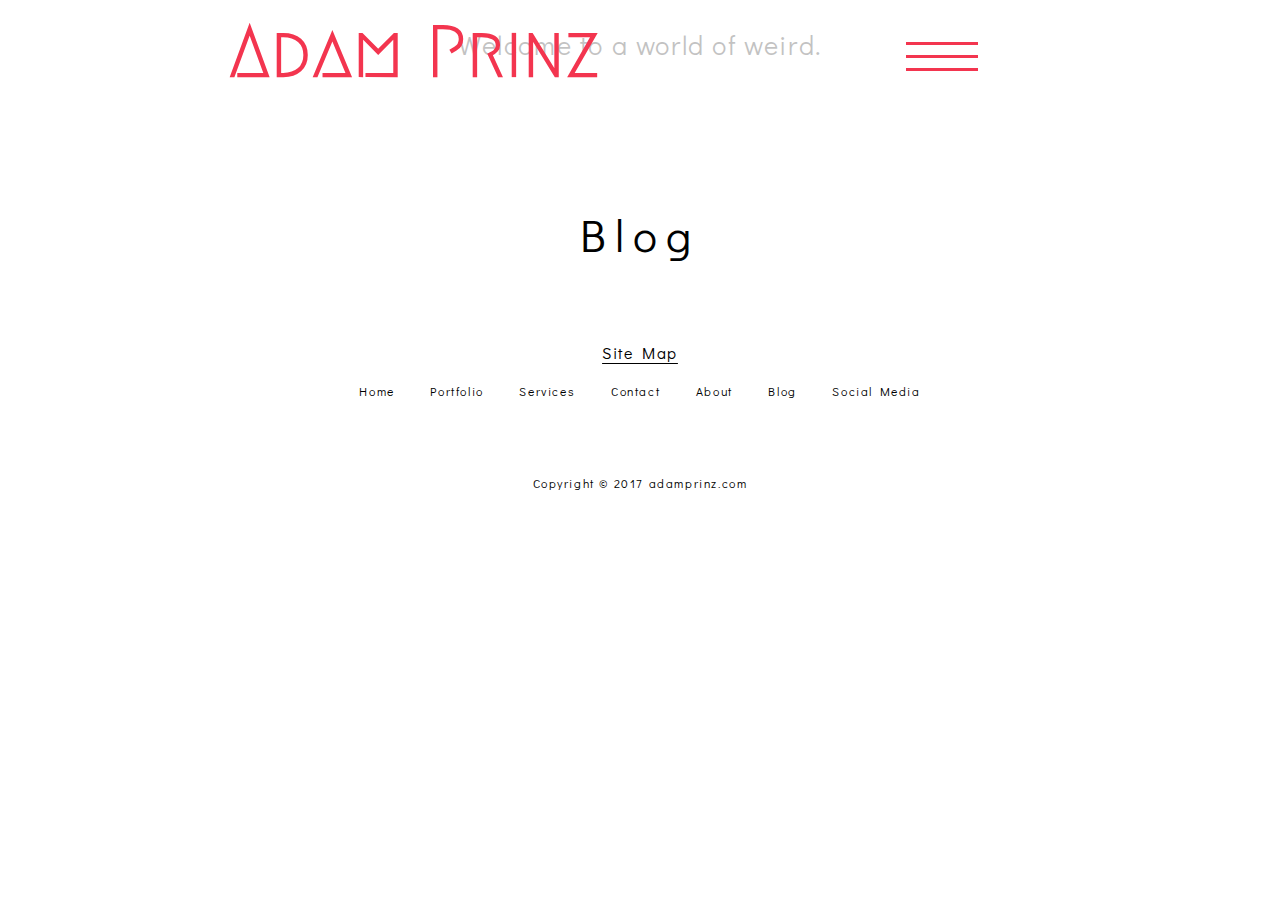
<file: blog.html>
<!DOCTYPE html>
<html lang="en">
    <head>
        <title>Adam Prinz | Blog</title>
        <meta charset="utf-8">
        <meta name="viewport" content="width=device-width, initial-scale=1.0">
        <link rel="stylesheet" type="text/css" href="styles.css">
    </head>
    <body>
        <header>
            <h1><a href="index.html">A<span id="flicker">d</span>am P<span id="flicker2">ri</span>nz</a></h1>
            <nav id="nav">
                <div id="menu-btn">
                    <span class="menu"></span>
                    <span class="menu"></span>
                    <span class="menu"></span>
                </div>
                <ul>
                    <li><a href="index.html">Home</a></li>
                    <li><a href="portfolio.html">Portfolio</a></li>
                    <li><a href="services.html">Services</a></li>
                    <li><a href="contact.html">Contact</a></li>
                    <li><a href="about.html">About</a></li>
                    <li><a href="blog.html">Blog</a></li>
                    <li><a href="socialmedia.html">Social Media</a></li>
                </ul>
            </nav>
            <script src="Scripts/menu.js"></script>
        </header>
        <main id="blog">
            <h2>Blog</h2>
            <h3>Welcome to a world of weird.</h3>
        </main>
        <footer>
            <div id="SiteMap">
                <p><span>Site Map</span></p>
                <ul>
                    <li><a href="index.html">Home</a></li>
                    <li><a href="portfolio.html">Portfolio</a></li>
                    <li><a href="services.html">Services</a></li>
                    <li><a href="contact.html">Contact</a></li>
                    <li><a href="about.html">About</a></li>
                    <li><a href="blog.html">Blog</a></li>
                    <li><a href="socialmedia.html">Social&nbsp;Media</a></li>
                </ul>
            </div>
            <p id="copyright">Copyright &copy; 2017 adamprinz.com</p>
        </footer>
    </body>
</html>
</file>
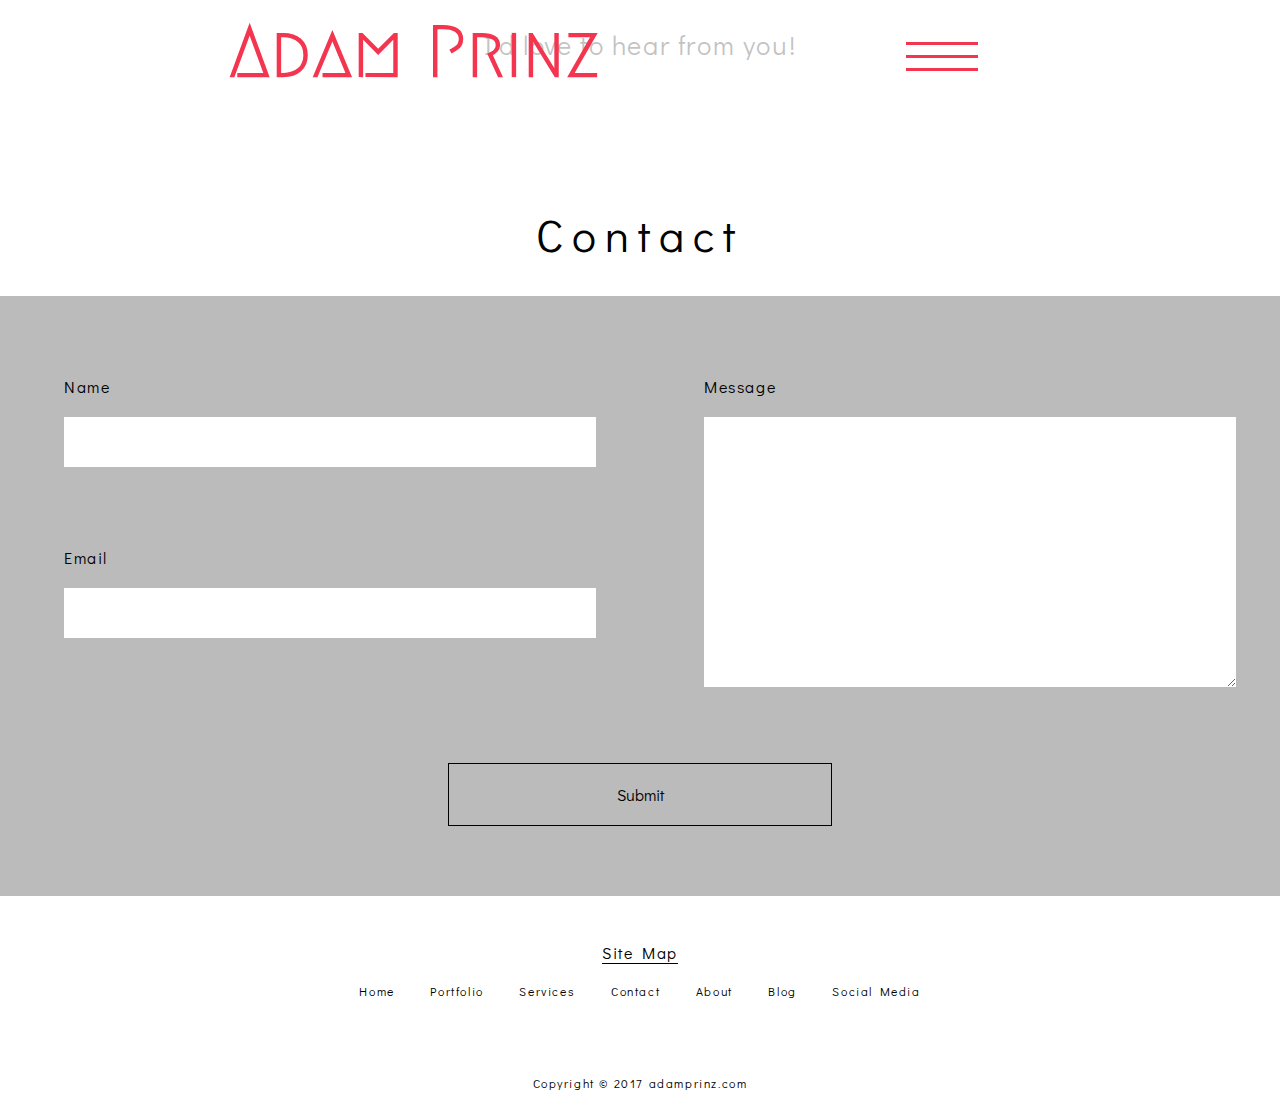
<file: contact.html>
<!DOCTYPE html>
<html lang="en">
    <head>
        <title>Adam Prinz | Contact</title>
        <meta charset="utf-8">
        <meta name="viewport" content="width=device-width, initial-scale=1.0">
        <link rel="stylesheet" type="text/css" href="styles.css">
    </head>
    <body>
        <header>
            <h1><a href="index.html">A<span id="flicker">d</span>am P<span id="flicker2">ri</span>nz</a></h1>
            <nav id="nav">
                <div id="menu-btn">
                    <span class="menu"></span>
                    <span class="menu"></span>
                    <span class="menu"></span>
                </div>
                <ul>
                    <li><a href="index.html">Home</a></li>
                    <li><a href="portfolio.html">Portfolio</a></li>
                    <li><a href="services.html">Services</a></li>
                    <li><a href="contact.html">Contact</a></li>
                    <li><a href="about.html">About</a></li>
                    <li><a href="blog.html">Blog</a></li>
                    <li><a href="socialmedia.html">Social Media</a></li>
                </ul>
            </nav>
            <script src="Scripts/menu.js"></script>
        </header>
        <main id="contact">
            <h2>Contact</h2>
            <h3>I'd love to hear from you!</h3>
            <section class="block2">
                <form action="mailto:adamjosephprinz@gmail.com" method="post">
                    <div class="half1">
                        <label for="name">Name</label>
                        <input type="textarea" id="name">
                        <label for="email">Email</label>
                        <input type="textarea" id="name">
                    </div>
                    <div class="half2">
                        <label for="message">Message</label>
                        <textarea id="message"></textarea>
                    </div>
                    <button type="submit" value="Submit">Submit</button>
                </form>
            </section>
        </main>
        <footer>
            <div id="SiteMap">
                <p><span>Site Map</span></p>
                <ul>
                    <li><a href="index.html">Home</a></li>
                    <li><a href="portfolio.html">Portfolio</a></li>
                    <li><a href="services.html">Services</a></li>
                    <li><a href="contact.html">Contact</a></li>
                    <li><a href="about.html">About</a></li>
                    <li><a href="blog.html">Blog</a></li>
                    <li><a href="socialmedia.html">Social&nbsp;Media</a></li>
                </ul>
            </div>
            <p id="copyright">Copyright &copy; 2017 adamprinz.com</p>
        </footer>
    </body>
</html>
</file>
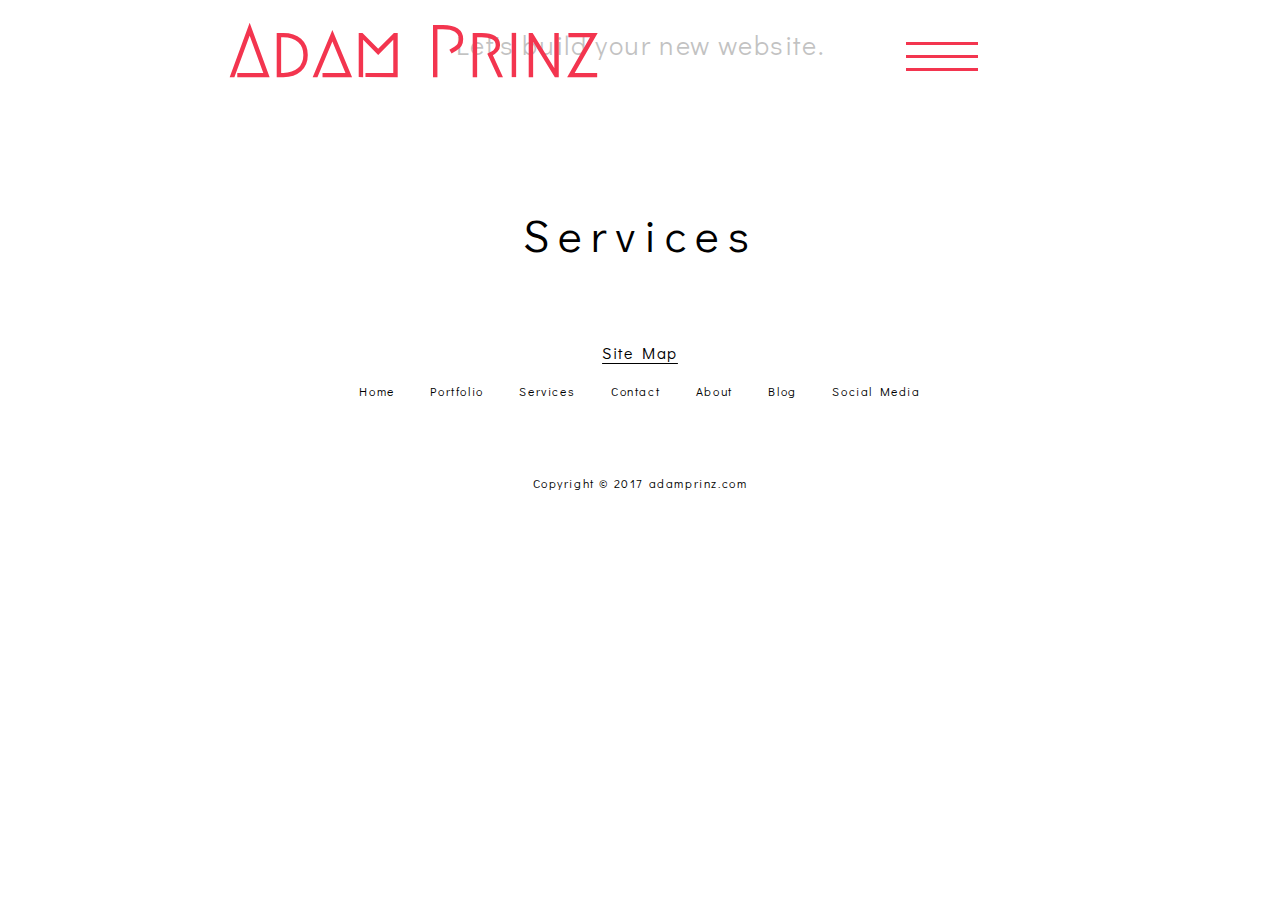
<file: services.html>
<!DOCTYPE html>
<html lang="en">
    <head>
        <title>Adam Prinz | Services</title>
        <meta charset="utf-8">
        <meta name="viewport" content="width=device-width, initial-scale=1.0">
        <link rel="stylesheet" type="text/css" href="styles.css">
    </head>
    <body>
        <header>
            <h1><a href="index.html">A<span id="flicker">d</span>am P<span id="flicker2">ri</span>nz</a></h1>
            <nav id="nav">
                <div id="menu-btn">
                    <span class="menu"></span>
                    <span class="menu"></span>
                    <span class="menu"></span>
                </div>
                <ul>
                    <li><a href="index.html">Home</a></li>
                    <li><a href="portfolio.html">Portfolio</a></li>
                    <li><a href="services.html">Services</a></li>
                    <li><a href="contact.html">Contact</a></li>
                    <li><a href="about.html">About</a></li>
                    <li><a href="blog.html">Blog</a></li>
                    <li><a href="socialmedia.html">Social Media</a></li>
                </ul>
            </nav>
            <script src="Scripts/menu.js"></script>
        </header>
        <main id="services">
            <h2>Services</h2>
            <h3>Let's build your new website.</h3>
        </main>
        <footer>
            <div id="SiteMap">
                <p><span>Site Map</span></p>
                <ul>
                    <li><a href="index.html">Home</a></li>
                    <li><a href="portfolio.html">Portfolio</a></li>
                    <li><a href="services.html">Services</a></li>
                    <li><a href="contact.html">Contact</a></li>
                    <li><a href="about.html">About</a></li>
                    <li><a href="blog.html">Blog</a></li>
                    <li><a href="socialmedia.html">Social&nbsp;Media</a></li>
                </ul>
            </div>
            <p id="copyright">Copyright &copy; 2017 adamprinz.com</p>
        </footer>
    </body>
</html>
</file>
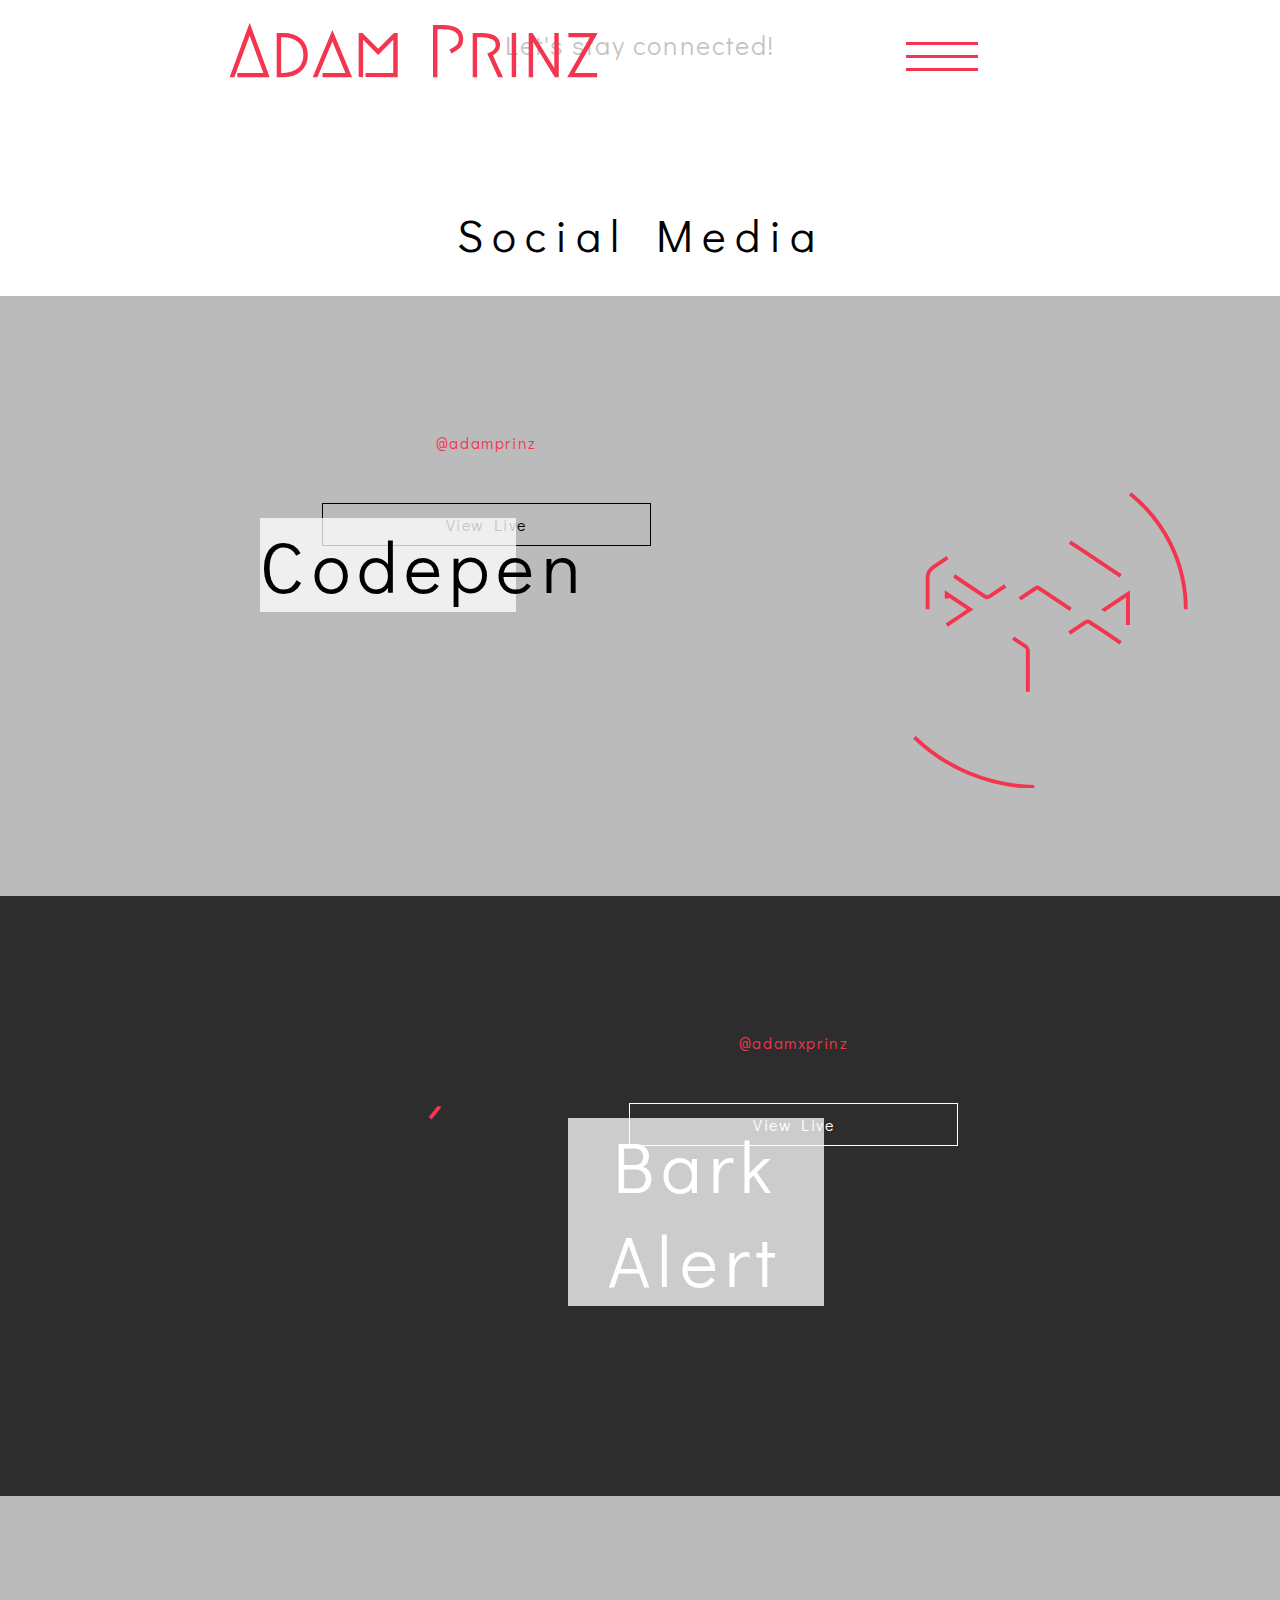
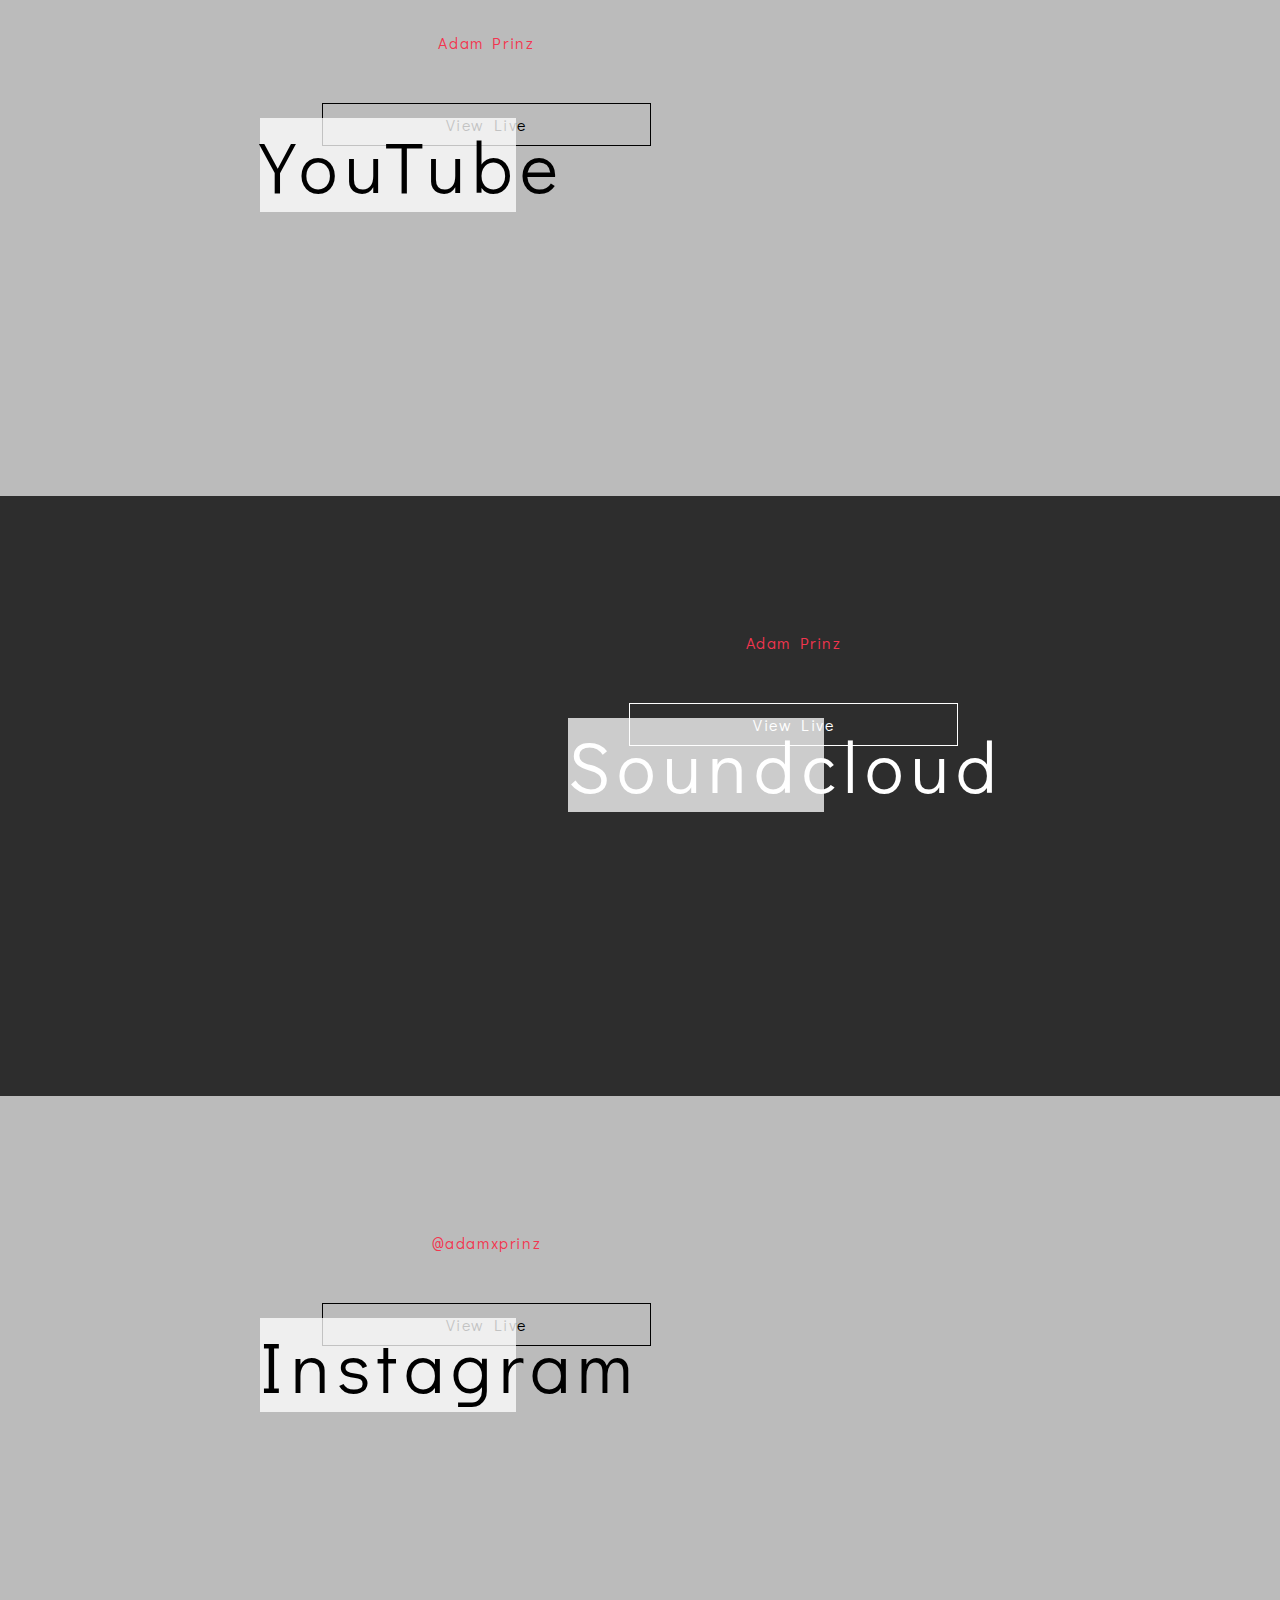
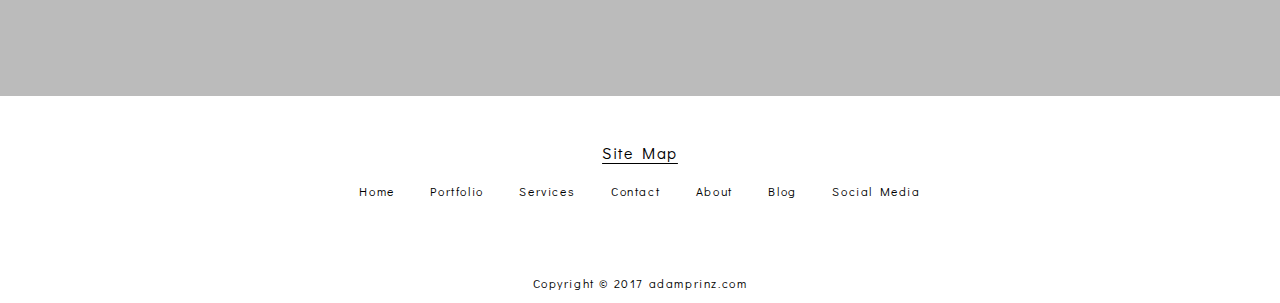
<file: socialmedia.html>
<!DOCTYPE html>
<html lang="en">
    <head>
        <title>Adam Prinz | Social Media</title>
        <meta charset="utf-8">
        <meta name="viewport" content="width=device-width, initial-scale=1.0">
        <link rel="stylesheet" type="text/css" href="styles.css">
        <script src="Scripts/anime.min.js"></script>
        <script src="Scripts/socialmedia.js"></script>
    </head>
    <body>
        <header>
            <h1><a href="index.html">A<span id="flicker">d</span>am P<span id="flicker2">ri</span>nz</a></h1>
            <nav id="nav">
                <div id="menu-btn">
                    <span class="menu"></span>
                    <span class="menu"></span>
                    <span class="menu"></span>
                </div>
                <ul>
                    <li><a href="index.html">Home</a></li>
                    <li><a href="portfolio.html">Portfolio</a></li>
                    <li><a href="services.html">Services</a></li>
                    <li><a href="contact.html">Contact</a></li>
                    <li><a href="about.html">About</a></li>
                    <li><a href="blog.html">Blog</a></li>
                    <li><a href="socialmedia.html">Social Media</a></li>
                </ul>
            </nav>
            <script src="Scripts/menu.js"></script>
        </header>
        <main id="socialmedia">
            <h2>Social Media</h2>
            <h3>Let's stay connected!</h3>
            <section class="block2">
                <a href="https://codepen.io/adamprinz/" target="_blank">
                    <svg class="img2" viewbox="0 0 300 300">
                        <g fill="none" fill-rule="evenodd" stroke="currentColor" stroke-width="3" class="lines">
                            <path d="M158,299.1c-76-1.4-136.9-63.7-136.2-140.4C22.5,82.9,85.3,21.2,161.3,21.8c77.3,0.6,138.8,63.2,137.8,140.9    C298,239,235.1,300.3,158,299.1z M276.4,160.4c0-63.8-52-115.8-115.8-115.9c-63.9-0.1-116,51.9-116,115.8    c-0.1,63.8,52,116,115.9,116C224.3,276.4,276.4,224.3,276.4,160.4z" stroke-dasharray="316.85528564453125" style="stroke-dashoffset: 316.855px;"></path>
                            <path d="M74.7,160.3c0-8.1,0.1-16.3,0-24.4c0-3.7,1.3-6.4,4.5-8.5c25.4-16.8,50.7-33.8,76.1-50.6c4-2.7,6.4-2.7,10.4,0    c25.4,16.9,50.8,33.9,76.3,50.8c3,2,4.3,4.5,4.3,8.1c-0.1,16.6,0,33.2,0,49.8c0,3.4-1.3,6-4.2,7.9c-25.6,17-51.1,34-76.6,51.1    c-3.4,2.2-6.5,2.3-9.9,0c-25.5-17.1-51.1-34.1-76.6-51.1c-2.9-1.9-4.2-4.4-4.2-7.9C74.8,177.1,74.7,168.7,74.7,160.3z M95.4,134.3    c8.5,5.7,16.6,11.2,24.9,16.6c0.5,0.3,1.8,0,2.5-0.4c9.6-6.3,19-12.7,28.6-19c1.3-0.8,1.8-1.7,1.8-3.3c-0.1-9.9,0-19.8,0-29.8    c0-0.7-0.1-1.3-0.2-2.4C133.6,108.9,114.6,121.5,95.4,134.3z M225.5,134.3c-19.2-12.8-38.2-25.5-57.4-38.2c-0.2,0.5-0.3,0.8-0.3,1    c0,10.6,0,21.3,0,31.9c0,0.7,0.6,1.6,1.3,2.1c9.7,6.6,19.5,13.1,29.4,19.6c0.6,0.4,1.8,0.4,2.5,0c2.8-1.7,5.4-3.5,8.1-5.3    C214.5,141.8,219.9,138.1,225.5,134.3z M152.8,224.8c0.1-0.6,0.2-0.9,0.2-1.1c0-10.6,0.1-21.1,0-31.7c0-0.8-0.8-1.9-1.5-2.4    c-9.5-6.5-19.2-12.8-28.7-19.3c-1.3-0.9-2.2-0.8-3.4,0.1c-5.3,3.6-10.7,7.2-16.1,10.8c-2.6,1.7-5.2,3.5-8,5.4    C114.6,199.4,133.6,212,152.8,224.8z M225.5,186.6c-8.5-5.7-16.6-11.2-24.9-16.5c-0.5-0.3-1.8,0-2.5,0.4c-9.6,6.3-19,12.7-28.6,19    c-1.4,0.9-1.8,2-1.8,3.6c0.1,9.8,0,19.5,0,29.3c0,0.8,0.1,1.5,0.2,2.7C187.3,212.1,206.3,199.4,225.5,186.6z M186.5,160.5    c-8.6-5.7-16.9-11.3-25.3-16.9c-0.4-0.3-1.3-0.2-1.7,0.1c-8.3,5.5-16.6,11.1-25.1,16.8c8.6,5.7,16.9,11.3,25.3,16.9    c0.4,0.3,1.3,0.2,1.7-0.1C169.7,171.7,178,166.2,186.5,160.5z M89.6,172.7c6.3-4.2,12.2-8.1,18.3-12.2    c-6.2-4.1-12.1-8.1-18.3-12.2C89.6,156.5,89.6,164.4,89.6,172.7z M231.2,172.6c0-8.3,0-16.1,0-24.3c-6.2,4.1-12.1,8.1-18.2,12.2    C219.2,164.6,225.1,168.5,231.2,172.6z" stroke-dasharray="316.85528564453125" style="stroke-dashoffset: 316.855px;"></path>
                        </g>
                    </svg>
                </a>
                <div class="description2">
                        <h2 class="title">Codepen</h2>
                        <a href="https://codepen.io/adamprinz/" target="_blank">
                            <p>@adamprinz</p>
                            <p class="button2">View Live</p>
                        </a>
                    </div>
                </section>
            <section class="block1">
                <a href="https://twitter.com/adamxprinz" target="_blank">
                    <svg class="img1" viewbox="0 0 300 300">
                        <g fill="none" fill-rule="evenodd" stroke="currentColor" stroke-width="3" class="lines">
                            <path d="M292.8,79.8c0,0.3,0,0.6,0,0.9c-7.1,9.5-14.9,18.4-24.4,25.6c-1.5,1.2-2,2.6-2.1,4.5c0,4.2-0.2,8.5-0.5,12.7    c-3.8,47.7-23.9,86.9-62.2,116c-47.5,36.1-119.3,38.9-169.9,7.4c-0.9-0.6-2.2-0.9-2.5-2.8c27.9,2.2,53.4-4.3,76.9-21.7    c-3.4-0.6-5.6-1-7.8-1.4c-18.6-3.9-31.7-14.8-39.6-32c-2-4.3-1.5-4.8,3.1-4.4c7.9,0.8,12.5,0.3,16.1-1.7c-1.3-0.4-2.4-0.8-3.4-1.2    c-20.1-7.7-32.1-22.2-35.9-43.4c-0.4-2.4-1.5-5.4,0.4-7.1c2-1.8,4.2,0.9,6.3,1.5c4.6,1.4,9.1,3.2,14.8,2.9    c-2.2-2.2-3.7-3.7-5.3-5.3c-16.5-16.3-21-40.6-11.3-61.4c2-4.4,2.9-4.5,6-0.9c5.3,6.2,11.2,11.9,17.5,17.2    c24.6,20.4,52.7,32,84.5,35c3.8,0.4,5-0.4,4.6-4.7c-2-18.3,3.4-34.2,17.1-46.7c21-19.1,50-19.3,72.3-0.9c3.2,2.7,6.1,3.3,10,2.2    c8.3-2.5,16.4-5.4,24-9.5c1-0.5,2.1-1.7,3.1-0.7c1,1-0.1,2.2-0.5,3.2c-2.5,5.8-5.7,11.2-10.1,15.8c-2.7,2.8-5.7,5.3-9.2,8.6    C275.2,86.4,283.9,82.9,292.8,79.8z" stroke-dasharray="316.85528564453125" style="stroke-dashoffset: 316.855px;"></path>
                        </g>
                    </svg>
                </a>
                <div class="description">
                    <h2 class="title">Bark Alert</h2>
                    <a href="https://twitter.com/adamxprinz" target="_blank">
                        <p>@adamxprinz</p>
                        <p class="button">View Live</p>
                    </a>
                </div>
            </section>
            <section class="block2">
                <a href="https://www.youtube.com/channel/UCi2HNF__vIaw1S6SY-YDC2Q/featured" target="_blank">
                    <svg class="img2" viewbox="0 0 300 300">
                        <g fill="none" fill-rule="evenodd" stroke="currentColor" stroke-width="3" class="lines">
                            <path d="M38.8,160.5c-0.1-17.1,0.5-34.1,3.5-51c3.5-19.9,12.7-28.6,32.7-31.1c21.6-2.7,43.4-2.3,65.2-2.9     c21.9-0.6,43.8,0.2,65.7,0.4c15.3,0.2,30.6,0.7,45.7,3.2c13.3,2.3,23.6,11.4,26.6,24.4c2.2,9.3,3,18.9,3.7,28.4     c1.4,19.2,1.4,38.5,0,57.8c-0.7,9.5-1.5,19.1-3.8,28.4c-3.4,14.4-13.7,22.8-31.1,25c-21.8,2.7-43.7,2.3-65.6,3     c-21.9,0.7-43.8-0.2-65.7-0.4c-15.3-0.2-30.6-0.7-45.7-3.2c-13.5-2.3-23.8-11.7-26.8-24.8c-2-8.9-2.7-18-3.6-27.1     c-0.5-5-0.7-10-0.8-15C38.7,170.5,38.8,165.5,38.8,160.5z M137,160.6c0,10.4,0,20.9,0,31.3c0,3,0.6,4.1,3.7,2.3     c18.3-10.6,36.7-21.1,55.1-31.6c2.6-1.5,2.4-2.3,0-3.7c-18.1-10.3-36.2-20.8-54.4-31.1c-4.2-2.4-4.4-2.2-4.4,2.8     C136.9,140.6,137,150.6,137,160.6z" stroke-dasharray="316.85528564453125" style="stroke-dashoffset: 316.855px;"></path>
                        </g>
                    </svg>
                </a>
                <div class="description2">
                        <h2 class="title">YouTube</h2>
                        <a href="https://www.youtube.com/channel/UCi2HNF__vIaw1S6SY-YDC2Q/featured" target="_blank">
                            <p>Adam Prinz</p>
                            <p class="button2">View Live</p>
                        </a>
                    </div>
            </section>
            <section class="block1">
                <a href="https://soundcloud.com/user-548463043" target="_blank">
                    <svg class="img1" viewbox="0 0 300 300">
                        <g fill="none" fill-rule="evenodd" stroke="currentColor" stroke-width="3" class="lines">
                            <path d="M194,103.2c2.3,0.3,4.5,0.5,6.8,1c20.3,4.6,34.4,16.6,42.1,36c1.8,4.4,2.8,9,3.2,13.7    c0.1,1.1,0.7,0.6,1.2,0.5c9-3.2,17.8-2.8,26.2,1.7c10,5.3,15.7,13.8,17.1,25c1.9,16.6-9.4,31.8-25.5,35.1    c-2.3,0.5-4.5,0.6-6.8,0.6c-29.2,0-58.4,0-87.6-0.1c-0.6,0-1.2,0-1.8-0.1c-1.6-0.4-2.8-1.8-3-3.5c0-0.4,0-0.9,0-1.3    c0-33.3,0-66.7,0-100c0-3.1,0.6-3.9,3.6-5c4.9-1.8,10-3,15.2-3.5c0.2,0,0.4-0.1,0.6-0.2C188.2,103.2,191.1,103.2,194,103.2z" stroke-dasharray="316.85528564453125" style="stroke-dashoffset: 316.855px;"></path>
                            <path d="M29.2,185.3c0.4-3,0.9-6,1.3-9c0.2-1.3,0.3-2.5,0.5-3.8c0.1-0.7,0.4-1.4,1.2-1.4c0.9,0,1.1,0.7,1.2,1.4    c0.7,4.5,1.4,9.1,2.1,13.6c0.2,1.3-0.3,2.6-0.5,3.9c-0.5,3.4-1.1,6.9-1.6,10.3c-0.1,0.8-0.2,1.6-1.2,1.6c-1.1,0-1.2-0.9-1.3-1.7    c-0.5-3.9-1-7.8-1.6-11.8c0-0.2-0.1-0.3-0.2-0.5C29.2,187.1,29.2,186.2,29.2,185.3z" stroke-dasharray="316.85528564453125" style="stroke-dashoffset: 316.855px;"></path>
                            <path d="M154.3,184.2c0.1-8.6,0.3-17.3,0.5-25.9c0.2-7,0.3-13.9,0.4-20.9c0.2-7.4,0.3-14.9,0.4-22.3    c0-0.9,0.1-1.9,0.7-2.7c0.8-1.2,2-1.9,3.4-1.7c1.5,0.2,2.6,1.1,3.1,2.6c0.2,0.5,0.2,1.1,0.2,1.6c0.1,4.2,0.2,8.3,0.3,12.5    c0.2,8.2,0.3,16.4,0.5,24.6c0.2,6.5,0.3,13.1,0.5,19.6c0.1,4,0,8.1,0.3,12.1c0.3,3.8-0.3,7.5-0.5,11.3c-0.1,3-0.4,6.1-0.6,9.1    c-0.2,2.9-0.3,5.8-0.5,8.7c-0.1,1.9-1.1,3.3-2.7,3.7c-1.5,0.4-3.1-0.2-4-1.5c-0.5-0.8-0.6-1.8-0.7-2.7c-0.4-7.4-0.7-14.7-1.2-22.1    C154.3,188.2,154.3,186.2,154.3,184.2z" stroke-dasharray="316.85528564453125" style="stroke-dashoffset: 316.855px;"></path>
                            <path d="M153.2,186.2c-0.3,4.7-0.5,9.3-0.8,14c-0.2,3.2-0.3,6.4-0.5,9.6c-0.1,1.2-0.1,2.5-0.2,3.7    c-0.1,1.9-1.5,3.3-3.3,3.4c-1.8,0-3.3-1.4-3.5-3.3c-0.1-1.3-0.2-2.5-0.2-3.8c-0.2-5.6-0.4-11.2-0.7-16.7c-0.4-6-0.2-12-0.1-18.1    c0.1-7.8,0.3-15.5,0.4-23.3c0.2-7.5,0.3-15.1,0.4-22.6c0.1-2.8,0.1-5.6,0.2-8.4c0-2.1,1.5-3.7,3.5-3.7c1.8,0,3.3,1.6,3.3,3.7    c0.1,7.4,0.3,14.9,0.5,22.3c0.2,6.8,0.3,13.6,0.4,20.4c0.2,7,0.4,13.9,0.4,20.9C153.1,184.8,153.2,185.5,153.2,186.2z" stroke-dasharray="316.85528564453125" style="stroke-dashoffset: 316.855px;"></path>
                            <path d="M142.1,186c-0.3,4.4-0.5,8.6-0.7,12.8c-0.2,3.1-0.3,6.2-0.5,9.3c-0.1,2-0.2,3.9-0.4,5.9    c-0.2,1.6-1.6,2.7-3.1,2.7c-1.5,0-2.8-1.1-3.1-2.7c-0.4-1.8-0.2-3.7-0.4-5.5c-0.3-5.1-0.5-10.1-0.7-15.2c-0.1-2.4-0.4-4.9-0.4-7.3    c0.1-6.3,0.3-12.6,0.4-18.9c0.1-5.4,0.3-10.8,0.4-16.2c0.2-6.3,0.3-12.7,0.5-19c0-0.5,0.1-1.1,0.2-1.6c0.3-1.4,1.4-2.4,2.8-2.4    c1.6-0.1,2.8,0.7,3.2,2.2c0.2,0.6,0.2,1.1,0.3,1.7c0.1,2.5,0.1,5,0.2,7.5c0.2,4.4,0.2,8.9,0.3,13.3c0.2,7.9,0.4,15.9,0.7,23.8    C141.9,179.6,141.7,182.9,142.1,186z" stroke-dasharray="316.85528564453125" style="stroke-dashoffset: 316.855px;"></path>
                            <path d="M131.1,186.1c-0.3,4-0.6,8.7-0.9,13.5c-0.2,3.8-0.5,7.7-0.7,11.5c-0.1,1-0.1,2-0.2,2.9    c-0.2,1.4-1.4,2.6-2.8,2.6c-1.4,0.1-2.7-0.9-3-2.3c-0.3-1.5-0.2-3-0.3-4.4c-0.3-4.6-0.5-9.2-0.7-13.8c-0.2-3.1-0.5-6.2-0.5-9.2    c-0.1-3.2,0.1-6.3,0.2-9.5c0-0.4,0.1-0.9,0.1-1.3c0.1-4.8,0.2-9.5,0.3-14.3c0.2-8.4,0.4-16.8,0.7-25.1c0.1-2.4,0.1-4.7,0.2-7.1    c0-0.5,0.1-1.1,0.2-1.6c0.3-1.3,1.7-2.3,3-2.2c1.4,0.1,2.5,1.2,2.7,2.6c0.1,0.9,0.2,1.7,0.2,2.6c0.2,6.7,0.3,13.4,0.5,20    c0.2,7.5,0.4,14.9,0.7,22.4C130.8,177.4,130.9,181.4,131.1,186.1z" stroke-dasharray="316.85528564453125" style="stroke-dashoffset: 316.855px;"></path>
                            <path d="M111.2,185.6c0.2-8.8,0.4-17.4,0.7-26c0.1-4.7,0.3-9.4,0.4-14c0.2-5.8,0.3-11.5,0.5-17.3    c0-0.5,0.1-1.1,0.2-1.6c0.3-1.3,1.4-2.2,2.7-2.1c1.3,0,2.4,1,2.6,2.3c0.1,0.6,0.2,1.3,0.2,1.9c0.2,6.2,0.3,12.5,0.5,18.7    c0.2,7,0.4,14,0.7,21c0.2,5.3,0.4,10.5,0.6,15.8c0.1,3.4-0.3,6.7-0.5,10.1c-0.2,3.8-0.5,7.7-0.8,11.5c-0.2,2.7-0.3,5.5-0.6,8.2    c-0.2,1.6-1.3,2.6-2.7,2.7c-1.4,0-2.6-1.1-2.7-2.6c-0.3-2.9-0.4-5.9-0.6-8.8c-0.4-5.8-0.7-11.5-1-17.3    C111.1,187.1,111.2,186.2,111.2,185.6z" stroke-dasharray="316.85528564453125" style="stroke-dashoffset: 316.855px;"></path>
                            <path d="M109.3,185.5c-0.1,4-0.5,8-0.8,11.9c-0.2,3.5-0.5,6.9-0.8,10.4c-0.2,2.1-0.3,4.2-0.5,6.3    c-0.1,1.5-1.2,2.5-2.6,2.4c-1.3,0-2.4-1-2.5-2.4c-0.3-3.4-0.5-6.7-0.7-10.1c-0.3-5.3-0.7-10.6-1-16c-0.1-2.1,0-4.2,0.1-6.3    c0.2-3,0.2-5.9,0.3-8.9c0.2-8.2,0.5-16.4,0.7-24.6c0.1-4.4,0.3-8.8,0.4-13.3c0.1-1.8,0.1-3.7,0.2-5.5c0.1-1.7,1.1-2.8,2.6-2.8    c1.4,0,2.4,1.1,2.5,2.8c0.2,4.7,0.3,9.5,0.5,14.2c0.3,8.4,0.6,16.8,0.9,25.2C108.8,174.5,109.1,180,109.3,185.5z" stroke-dasharray="316.85528564453125" style="stroke-dashoffset: 316.855px;"></path>
                            <path d="M98.6,186.1c-0.2,3.3-0.5,6.4-0.7,9.6c-0.3,4.2-0.7,8.5-1,12.7c-0.2,2-0.3,4-0.5,6c-0.1,1.4-1.1,2.3-2.3,2.4    c-1.2,0-2.2-1-2.3-2.4c-0.4-5.5-0.7-11.1-1.1-16.6c-0.2-3.5-0.6-7.1-0.8-10.6c-0.1-2.3,0.1-4.6,0.2-7c0.1-2.6,0.3-5.1,0.4-7.7    c0.2-5.3,0.3-10.7,0.5-16c0.3-7.5,0.6-14.9,0.9-22.4c0.1-1.5,1-2.6,2.3-2.6c1.3,0,2.3,1.1,2.4,2.6c0.2,5.9,0.4,11.7,0.7,17.6    c0.4,9.1,0.7,18.2,1.1,27.3C98.3,181.3,98.2,183.8,98.6,186.1z" stroke-dasharray="316.85528564453125" style="stroke-dashoffset: 316.855px;"></path>
                            <path d="M79.3,186.3c0.4-7,0.7-13.9,1.1-20.8c0.2-3.3,0.3-6.6,0.5-9.9c0.2-3.8,0.3-7.7,0.5-11.5    c0-0.3,0.1-0.6,0.1-0.9c0.3-1.2,1.1-1.8,2.2-1.7c1,0.1,1.8,0.9,1.9,2c0.2,2,0.3,4,0.4,6c0.3,4.8,0.5,9.6,0.7,14.5    c0.4,7.3,0.9,14.6,1.2,21.9c0.1,2.2-0.2,4.3-0.4,6.5c-0.3,4.1-0.7,8.2-1,12.2c-0.3,3.3-0.6,6.6-0.9,9.9c-0.1,1.3-0.9,2.1-2,2.1    c-1.1,0-2-0.7-2.1-1.9c-0.3-2.3-0.4-4.6-0.6-6.8c-0.4-5.7-0.8-11.4-1.3-17.1C79.5,189.2,79.4,187.7,79.3,186.3z" stroke-dasharray="316.85528564453125" style="stroke-dashoffset: 316.855px;"></path>
                            <path d="M77.2,186.5c-0.3,3-0.5,6-0.8,8.9c-0.3,3.8-0.7,7.5-1,11.3c-0.2,2.6-0.4,5.1-0.7,7.7c-0.1,1.3-0.9,2-1.9,2    c-1,0-1.7-0.8-1.8-2c-0.5-5.8-0.9-11.6-1.3-17.5c-0.3-3.2-0.7-6.4-0.8-9.6c-0.1-2.2,0.2-4.3,0.4-6.5c0.3-4,0.7-8,1-12    c0.2-2.8,0.4-5.6,0.7-8.5c0.1-1.1,0.9-1.9,1.9-1.9c0.9,0,1.8,0.8,1.9,1.9c0.5,5.7,1,11.3,1.6,17C76.6,180.4,77,183.5,77.2,186.5z" stroke-dasharray="316.85528564453125" style="stroke-dashoffset: 316.855px;"></path>
                            <path d="M58.6,186.5c0.2-3.2,0.5-6.6,0.8-10c0.3-4.2,0.7-8.4,1-12.6c0.2-1.9,0.3-3.8,0.5-5.7c0.1-1.1,0.8-1.7,1.6-1.7    c0.9,0,1.5,0.6,1.6,1.7c0.5,4.8,0.9,9.5,1.3,14.3c0.4,4.4,0.8,8.9,1.2,13.3c0.2,2.1-0.3,4.1-0.4,6.2c-0.4,5.1-1,10.3-1.4,15.4    c-0.2,2.3-0.4,4.6-0.7,6.8c-0.1,1.1-0.8,1.7-1.6,1.7c-0.9,0-1.5-0.6-1.6-1.7c-0.3-3.6-0.6-7.3-0.9-11c-0.4-4.8-0.8-9.7-1.2-14.5    C58.6,188,58.6,187.3,58.6,186.5z" stroke-dasharray="316.85528564453125" style="stroke-dashoffset: 316.855px;"></path>
                            <path d="M48.3,186.6c0.3-3.1,0.5-6.3,0.8-9.5c0.3-3.8,0.7-7.6,1-11.4c0.2-2.2,0.4-4.5,0.6-6.7    c0.1-0.8,0.4-1.5,1.4-1.5c0.9,0,1.3,0.7,1.4,1.5c0.3,3.3,0.7,6.6,1,9.8c0.5,4.8,0.9,9.6,1.5,14.4c0.4,3,0.1,5.9-0.2,8.8    c-0.6,5.3-1.1,10.7-1.7,16c-0.2,1.7-0.3,3.3-0.5,5c0,0.2-0.1,0.4-0.1,0.6c-0.2,0.7-0.6,1.2-1.4,1.2c-0.8,0-1.3-0.5-1.4-1.3    c-0.2-2.2-0.4-4.3-0.6-6.5c-0.5-5.3-1-10.6-1.5-15.9C48.5,189.6,48.4,188.1,48.3,186.6z" stroke-dasharray="316.85528564453125" style="stroke-dashoffset: 316.855px;"></path>
                            <path d="M45.9,186.8c-0.3,2.8-0.7,5.7-1.1,8.6c-0.5,4.4-1.1,8.7-1.7,13.1c-0.1,0.5-0.1,0.9-0.3,1.4    c-0.1,0.5-0.5,0.9-1.1,0.9c-0.6,0-1-0.4-1.1-0.9c-0.2-1-0.3-2.1-0.4-3.1c-0.7-6.4-1.4-12.7-2.1-19.1c-0.2-2,0.3-4,0.5-6    c0.6-5.8,1.3-11.7,1.9-17.5c0.1-0.9,0.1-1.9,1.2-2c1.1-0.1,1.2,0.9,1.3,1.8c0.9,7.4,1.8,14.7,2.7,22.1    C45.9,186.2,45.9,186.4,45.9,186.8z" stroke-dasharray="316.85528564453125" style="stroke-dashoffset: 316.855px;"></path>
                        </g>
                    </svg>
                </a>
                <div class="description">
                    <h2 class="title">Soundcloud</h2>
                    <a href="https://soundcloud.com/user-548463043" target="_blank">
                        <p>Adam Prinz</p>
                        <p class="button">View Live</p>
                    </a>
                </div>
            </section>
            <section class="block2">
                <a href="https://www.instagram.com/adamxprinz/?hl=en" target="_blank">
                    <svg class="img2" viewbox="0 0 300 300">
                        <g fill="none" fill-rule="evenodd" stroke="currentColor" stroke-width="3" class="lines">
                            <path d="M51,160.3c0-15-0.2-29.9,0.7-44.9c0.8-13.3,3.2-26.2,10.9-37.5c10-14.6,24.2-22.4,41.5-24.9c11.2-1.6,22.6-1.8,33.9-1.8     c17.9,0,35.8-0.2,53.7,0.1c11.4,0.2,22.8,0.5,34,3.5c22.8,6.1,39.7,25.8,42.3,49.2c1.3,11.4,1.8,22.8,1.8,34.2     c0,18.2,0.2,36.4-0.2,54.6c-0.2,11.8-0.5,23.7-4.1,35.2c-6.8,21.9-26.2,37.7-49,40.1c-25.4,2.7-50.9,1.7-76.3,1.6     c-12.3,0-24.7,0.2-37-1.8c-21.4-3.6-37.3-14.5-46-34.8c-3.6-8.5-4.9-17.6-5.4-26.7C50.9,190.8,50.9,175.5,51,160.3z M249.5,154.8     c-0.4-12.3,0.9-30.1-1.2-47.8c-2.1-16.9-12.2-28.8-28.6-33.3c-7.1-2-14.4-2.4-21.6-2.4c-23.3-0.2-46.6-0.1-69.9-0.1     c-7.2,0-14.3,0.2-21.4,1.4c-16,2.5-27.4,10.7-32.4,26.7c-2.4,7.5-2.9,15.3-2.9,23.1c-0.2,23.1-0.1,46.2-0.1,69.2     c0,8.4,0.2,16.8,1.9,25.1c2.5,12.6,9,22.1,20.9,27.7c9.4,4.5,19.5,4.9,29.6,5c24.2,0.3,48.5,0.1,72.7-0.1     c5.9-0.1,11.8-0.3,17.7-1.3c17.3-2.8,28.8-12.1,33.2-29.4c1.8-6.9,2.1-14,2.2-21C249.7,185.3,249.5,172.8,249.5,154.8z" stroke-dasharray="316.85528564453125" style="stroke-dashoffset: 316.855px;"></path>
                            <path d="M160.2,216.7c-30.9,0-56.2-25.5-56.1-56.6c0.1-30.7,25.7-56,56.5-56c30.8,0.1,56.1,25.5,56.1,56.3     C216.7,191.4,191.2,216.7,160.2,216.7z M196.5,160.4c0.6-19-15.9-36.1-35.9-36.2c-19.6-0.1-36.2,16.5-36.3,35.9     c-0.1,20.2,16.9,36.3,35.8,36.5C179.8,196.8,197.2,179.8,196.5,160.4z" stroke-dasharray="316.85528564453125" style="stroke-dashoffset: 316.855px;"></path>
                            <path d="M231.7,102.2c0,7.5-6,13.5-13.4,13.4c-7.2-0.1-13.1-6.2-13.1-13.5c0-7.2,6.1-13,13.5-13     C225.9,89.1,231.7,94.9,231.7,102.2z" stroke-dasharray="316.85528564453125" style="stroke-dashoffset: 316.855px;"></path>                            
                        </g>
                    </svg>
                </a>
                <div class="description2">
                        <h2 class="title">Instagram</h2>
                        <a href="https://www.instagram.com/adamxprinz/?hl=en" target="_blank">
                            <p>@adamxprinz</p>
                            <p class="button2">View Live</p>
                        </a>
                    </div>
            </section>
        </main>
        <footer>
            <div id="SiteMap">
                <p><span>Site Map</span></p>
                <ul>
                    <li><a href="index.html">Home</a></li>
                    <li><a href="portfolio.html">Portfolio</a></li>
                    <li><a href="services.html">Services</a></li>
                    <li><a href="contact.html">Contact</a></li>
                    <li><a href="about.html">About</a></li>
                    <li><a href="blog.html">Blog</a></li>
                    <li><a href="socialmedia.html">Social&nbsp;Media</a></li>
                </ul>
            </div>
            <p id="copyright">Copyright &copy; 2017 adamprinz.com</p>
        </footer>
    </body>
</html>
</file>
<file: styles.css>
/* Adam Prinz */
/* adamprinz.com */

@import url('https://fonts.googleapis.com/css?family=Megrim');
@import url('https://fonts.googleapis.com/css?family=Didact+Gothic');



/*--------------------------------------------------------------------------------------------*/
/*---------------------------------   Global Styles   ----------------------------------------*/
/*--------------------------------------------------------------------------------------------*/



body {
    width: 100%;
    margin: 0;
    font-family: 'Didact Gothic', 'Arial', sans-serif;
    letter-spacing: .1em;
}

header {
    width: 100%;
    height: 12vmin;
    min-height: 60px;
    position: fixed;
    top: 0;
    left: 0;
    z-index: 9;
    align-content: baseline;
    background: rgba(255, 255, 255, 0.76);
}

header h1 {
    position: absolute;
    left: 8vw;
    top: 0;
    bottom: 0;
    margin: auto;
    padding: 10px 10vw;
}

header h1 a {
    text-decoration: none;
    font-family: 'Megrim', 'Arial', sans-serif;
    font-size: 8vmin;
    color: #f3354f;
}

#flicker {
  animation: flicker 5s infinite alternate;
  -webkit-animation: flicker 5s infinite alternate;
  -moz-animation: flicker 5s infinite alternate;
  -o-animation: flicker 5s infinite alternate;
}

#flicker2 {
  animation: flicker2 5s infinite alternate;
  -webkit-animation: flicker2 5s infinite alternate;
  -moz-animation: flicker2 5s infinite alternate;
  -o-animation: flicker2 5s infinite alternate;
}

@keyframes flicker {
  40% {opacity: 0.8;}
  42% {opacity: 0.1;}
  43% {opacity: 0.8;}
  45% {opacity: 0.5;}
  47% {opacity: 0.8;}
}

@-webkit-keyframes flicker {
  40% {opacity: 0.8;}
  42% {opacity: 0.1;}
  43% {opacity: 0.8;}
  45% {opacity: 0.5;}
  47% {opacity: 0.8;}
}

@-moz-keyframes flicker {
  40% {opacity: 0.8;}
  42% {opacity: 0.1;}
  43% {opacity: 0.8;}
  45% {opacity: 0.5;}
  47% {opacity: 0.8;}
}

@-o-keyframes flicker {
  40% {opacity: 0.8;}
  42% {opacity: 0.1;}
  43% {opacity: 0.8;}
  45% {opacity: 0.5;}
  47% {opacity: 0.8;}
}

@keyframes flicker2 {
  59% {opacity: 0.8;}
  60% {opacity: 0.3;}
  62% {opacity: 0.8;}
  63% {opacity: 0.3;}
  65% {opacity: 0.8;}
}

@-webkit-keyframes flicker2 {
  59% {opacity: 0.8;}
  60% {opacity: 0.3;}
  62% {opacity: 0.8;}
  63% {opacity: 0.3;}
  65% {opacity: 0.8;}
}

@-moz-keyframes flicker2 {
  59% {opacity: 0.8;}
  60% {opacity: 0.3;}
  62% {opacity: 0.8;}
  63% {opacity: 0.3;}
  65% {opacity: 0.8;}
}

@-o-keyframes flicker2 {
  59% {opacity: 0.8;}
  60% {opacity: 0.3;}
  62% {opacity: 0.8;}
  63% {opacity: 0.3;}
  65% {opacity: 0.8;}
}

#menu-btn {
    width: 75px;
    cursor: pointer;
}

#menu-btn span {
    transition: 1s;
}

#menu-btn.open span:nth-child(1) {
  -webkit-transform: translateY(8px) rotate(145deg);
  -moz-transform: translateY(8px) rotate(145deg);
  -o-transform: translateY(8px) rotate(145deg);
  transform: translateY(8.9px) rotate(145deg);
  transition: 1s;
}

#menu-btn.open span:nth-child(2) {
  opacity: 0;
  transition: 0.2s;
}

#menu-btn.open span:nth-child(3) {
  -webkit-transform: translateY(-8px) rotate(45deg);
  -moz-transform: translateY(-8px) rotate(45deg);
  -o-transform: translateY(-8px) rotate(45deg);
  transform: translateY(-8px) rotate(215deg);
  transition: 1s;
}

.menu {
    width: 8vmin;
    height: 3px;
    background: #f3354f;
    display: block;
    margin: 10px;
}

nav {
    position: fixed;
    left: 70%;
    top: 3.5%;
    z-index: 9;
}

nav ul {
    display: none;
    height: 85vh;
    list-style-type: none;
    margin: 5% 0;
    padding: 0;
    overflow-x: hidden;
    overflow-y: scroll;
}

nav li {
    font-size: 1.2em;
    margin: 5% 0;
    padding-right: 500px;
    background: rgba(255, 255, 255, 0.76);
    transform: translateX(600px);
    transition: 1.2s ease;
}

nav li:hover {
    background: #f3354f;
    transition: 0.5s ease;
}

nav a {
    width: 20vw;
    display: block;
    padding: 2vw;
    text-decoration: none;
    color: #f3354f;
}

nav a:hover {
    color: #fff;
}

.menu-item {
    transform: translateX(0);
}

h2 {
    font-weight: 100;
    font-size: 5vmin;
    text-align: center;
    letter-spacing: .2em;
    width: 50%;
    margin: auto;
    position: absolute;
    top: 20%;
    background: rgba(255,255,255,0.76);
    left: 0;
    right: 0;
    padding: 25px;
}

h3 {
    color: #000;
    font-weight: 100;
    font-size: 3vmin;
    text-align: center;
    padding-bottom: 23vh;
}

.block1 {
    width: 100%;
    height: 600px;
    position: relative;
    background: #2d2d2d;
}

.block2 {
    width: 100%;
    height: 600px;
    position: relative;
    background: #bbb;
}

.img1 {
    width: 30%;
    min-width: 200px;
    position: absolute;
    top: 0;
    left: 5%;
    bottom: 0;
    margin: auto;
}

.img2 {
    width: 30%;
    min-width: 200px;
    position: absolute;
    top: 0;
    right: 5%;
    bottom: 0;
    margin: auto;
}

.half1 {
    width: 40%;
    margin: auto;
    position: absolute;
    top: 0;
    left: 5%;
    bottom: 0;
}

.half2 {
    width: 40%;
    margin: auto;
    position: absolute;
    top: 0;
    right: 5%;
    bottom: 0;
}

footer {
    width: 100%;
    padding-top: 30px;
    text-align: center;
}

footer span {
    text-decoration: underline;
    text-underline-position: under;
}

footer ul {
    padding: 0;
}

footer li {
    font-size: 12px;
    display: inline;
    margin: 0 15px;
}

footer li a {
    text-decoration: none;
    color: #000;
}

#copyright {
    font-size: 12px;
    margin-top: 75px;
}



/*--------------------------------------------------------------------------------------------*/
/*--------------------------------   Index Page (index.html)   -------------------------------*/
/*--------------------------------------------------------------------------------------------*/



#index body {
    /*Disables Chrome's mobile reload on swipe down*/
    overflow-y: hidden;
}

#index canvas {
    position: fixed;
    top: 0;
    left: 0;
}

#index footer {
    text-align: center;
    position: absolute;
    bottom: 0;
}

#index2 {
    background-image: url(Images/RBMA_BusStop_MockUp.jpg);
    background-size: cover;
    background-position: center;
    background-attachment: fixed;
    height: 100vh;
}



/*--------------------------------------------------------------------------------------------*/
/*--------------------------   Portfolio Page  (portfolio.html)  -----------------------------*/
/*--------------------------------------------------------------------------------------------*/



#portfolio div {
    width: 100%;
    text-align: center;
    padding-bottom: 23vh;
}

#portfolio h3 {
    display: inline-block;
    width: 25%;
    color: inherit;
    padding-bottom: 0;
}

#portfolio a {
    text-decoration: none;
    margin: auto;
    color: #000;
}

#portfolio a:hover {
    color: #f33650;
    border-bottom: solid 1px #f33650;
}

#portfolio .active {
    color: #f33650;
    border-bottom: solid 1px #f33650;
}

#portfolio .title, #portfolio2 .title {
    font-weight: 100;
    font-size: 8vmin;
    text-align: center;
    letter-spacing: .1em;
    margin-bottom: 30px;
    padding-top: 10%;
}

#portfolio .description {
    width: 40%;
    height: 60%;
    position: absolute;
    right: 18%;
    top: 0;
    bottom: 0;
    margin: auto;
    color: #fff;
}

#portfolio .description2 {
    width: 40%;
    height: 60%;
    position: absolute;
    left: 18%;
    top: 0;
    bottom: 0;
    margin: auto;
    color: #000;
}

#portfolio .button {
    width: 60%;
    margin: 50px auto;
    padding: 10px;
    color: #fff;
    text-align: center;
    border: 1px solid #fff;
}

#portfolio .button:hover {
    color: #f3354f;
    border-color: #f3354f;
}

#portfolio .button2 {
    width: 60%;
    margin: 50px auto;
    padding: 10px;
    color: #000;
    text-align: center;
    border: 1px solid #000;
}

#portfolio .button2:hover {
    color: #fff;
    border-color: #fff;
}





/*--------------------------------------------------------------------------------------------*/
/*-----------------------------   Contact Page (contact.html)   ------------------------------*/
/*--------------------------------------------------------------------------------------------*/



#contact label {
    width: 100%;
    margin: 80px auto 20px auto;
    text-align: left;
    display: block;
    font-family: inherit;
}

#contact input {
    width: 100%;
    height: 30px;
    margin: auto;
    padding: 10px;
    display: block;
    border: none;
    font-family: inherit;
}

#contact textarea {
    width: 100%;
    height: 250px;
    display: block;
    padding: 10px;
    font-family: inherit;
    border: none;
}

#contact button {
    width: 30%;
    margin: 70px auto;
    padding: 20px;
    color: #000;
    background: transparent;
    text-align: center;
    border: 1px solid #000;
    position: absolute;
    right: 0;
    left: 0;
    bottom: 0;
    font-family: inherit;
    font-size: 100%;
}

#contact button:hover {
    color: #fff;
    border-color: #fff;
}



/*--------------------------------------------------------------------------------------------*/
/*-----------------------------   About Page (about.html)   ------------------------------*/
/*--------------------------------------------------------------------------------------------*/



#about p:first-of-type {
    padding-top: 10%;
}

#about p {
    margin: 50px auto;
}

#about a {
    text-decoration: none;
    margin: auto;
}

#about .button2 {
    width: 30%;
    margin: 0 4.5%;
    padding: 20px !important;
    color: #000;
    background: transparent;
    text-align: center;
    border: 1px solid #000;
    display: inline-block;
}



/*--------------------------------------------------------------------------------------------*/
/*-----------------------   Social Media Page (socialmedia.html)   ---------------------------*/
/*--------------------------------------------------------------------------------------------*/



#socialmedia a {
    text-decoration: none;
    color: #f3354f;
    margin: auto;
    display: block;
}

#socialmedia p {
    text-align: center;
}

#socialmedia .title {
    font-weight: 100;
    font-size: 8vmin;
    text-align: center;
    letter-spacing: .1em;
    margin: 30px;
    padding: 0;
}

#socialmedia .description {
    width: 40%;
    height: 60%;
    position: absolute;
    right: 18%;
    top: 0;
    bottom: 0;
    margin: auto;
    color: #fff;
}

#socialmedia .description2 {
    width: 40%;
    height: 60%;
    position: absolute;
    left: 18%;
    top: 0;
    bottom: 0;
    margin: auto;
    color: #000;
}

#socialmedia .button {
    width: 60%;
    margin: 50px auto;
    padding: 10px;
    color: #fff;
    text-align: center;
    border: 1px solid #fff;
}

#socialmedia .button:hover {
    color: #f3354f;
    border-color: #f3354f;
}

#socialmedia .button2 {
    width: 60%;
    margin: 50px auto;
    padding: 10px;
    color: #000;
    text-align: center;
    border: 1px solid #000;
}

#socialmedia .button2:hover {
    color: #fff;
    border-color: #fff;
}



/*--------------------------------------------------------------------------------------------*/
/*----------------------------------   Media Queries   ---------------------------------------*/
/*--------------------------------------------------------------------------------------------*/



@media only screen and (max-width: 1000px) {

   #portfolio a {
       width: 100%;
   }
   
   #portfolio .description {
        width: 70%;
        position: static;
        padding-bottom: 50px;
    }

    #portfolio .description2 {
        width: 70%;
        position: static;
        padding-bottom: 50px;
    }

    .block1 {
        height: auto;
    }

    .block2 {
        height: auto;
    }

    .img1, .img2 {
        width: 50%;
        position: static;
        padding: 40px 0;
        display: block;
    }

    .half1, .half2 {
        width: 85%;
        position: static;
    }

    #contact form {
        padding: 25px 0 125px 0;
    }

    #contact label {
        width: 90%;
        margin: 55px auto 20px auto;
    }
    
    #contact input {
        width: 90%;
        margin: auto;
    }
    
    #contact textarea {
        width: 90%;
        margin: auto;
    }
    
    #contact button {
        width: 80%;
        position: static;
        display: block;
    }

    #about .half1 {
        padding-bottom: 20px;
    }

    #about img {
        padding: 40px 0 0 0;
    }

    #about p:first-of-type {
        padding-top: 0;
    }

    #about .button2 {
        width: 80%;
        margin: 45px 4.5%;
        display: block;
    }

    #socialmedia a {
        width: 100%;
    }
    
    #socialmedia .description {
         width: 70%;
         position: static;
         padding-bottom: 50px;
     }
 
     #socialmedia .description2 {
         width: 70%;
         position: static;
         padding-bottom: 50px;
     }
}

@media only screen and (max-width: 580px) {

    header h1 {
        top: 9px;
        padding: 0;
    }
 
    nav {
        top: 18px;
    }
 
    .menu {
        height: 2px;
        margin: 6px;
    }


}
</file>
